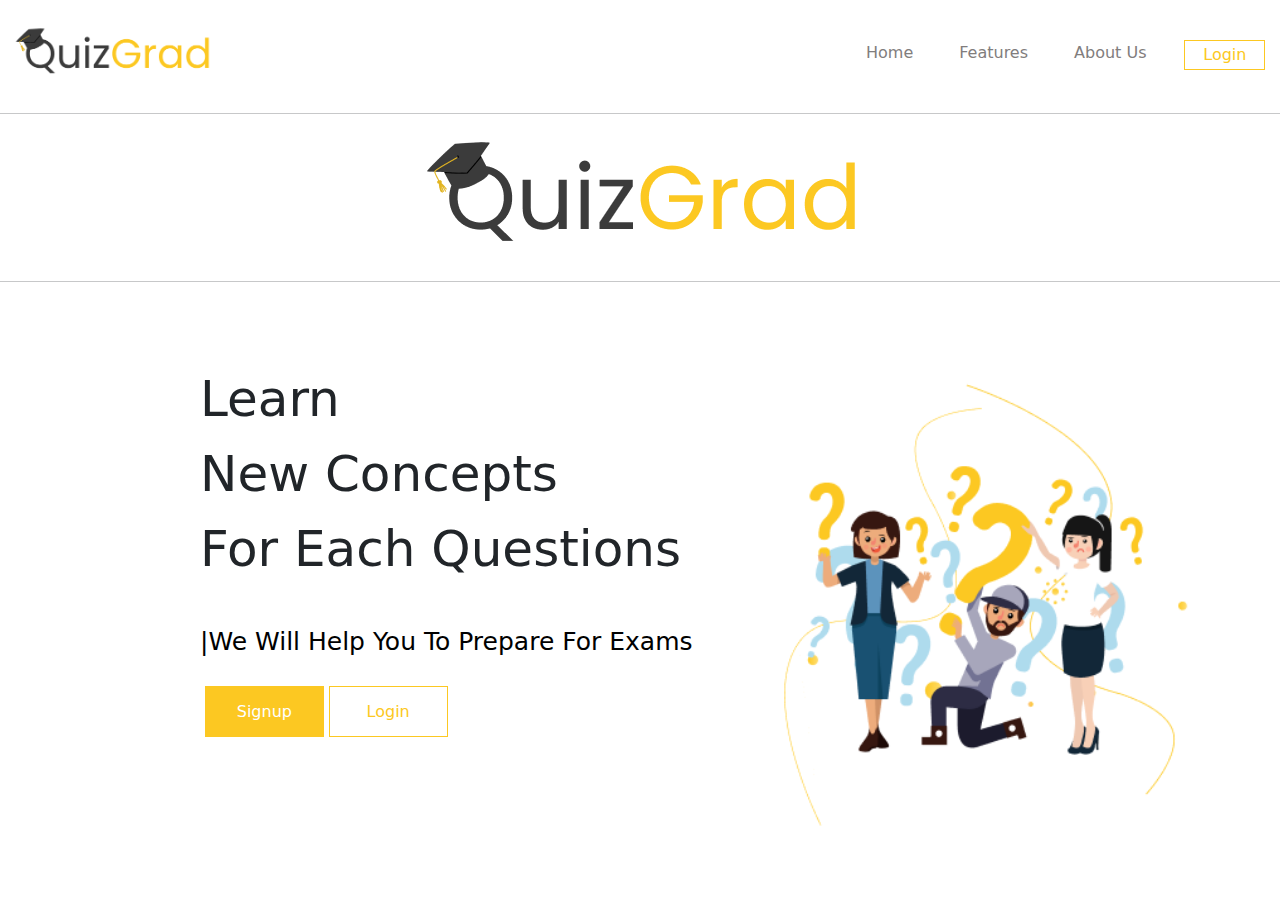
<file: index.html>
<!DOCTYPE html>
<html lang="en">
<head>
    <meta charset="UTF-8">
    <meta name="viewport" content="width=device-width, initial-scale=1.0">
    <title>Welcome</title>
    <link rel="stylesheet" href="index.css">
    <link href="https://cdn.jsdelivr.net/npm/bootstrap@5.3.3/dist/css/bootstrap.min.css" rel="stylesheet" integrity="sha384-QWTKZyjpPEjISv5WaRU9OFeRpok6YctnYmDr5pNlyT2bRjXh0JMhjY6hW+ALEwIH" crossorigin="anonymous">

</head>
<body>
    
  <div class="container1">
    <div class="row">
      <div class="col-md-12 col-sm-6 col-md-4 ">
        <nav class="navbar navbar-expand-lg">
          <div class="container-fluid">
            <a class="navbar-brand" href="#"><img src="./images/Group 129.png" alt=""></a>
            <button class="navbar-toggler" type="button" data-bs-toggle="collapse" data-bs-target="#navbarText" aria-controls="navbarText" aria-expanded="false" aria-label="Toggle navigation">
              <span class="navbar-toggler-icon"></span>
            </button>
            <div class="collapse navbar-collapse" id="navbarText">
              <ul class="navbar-nav me-auto mb-2 mb-lg-0">
                <li class="nav-item">
                  <a class="nav-link " aria-current="page" href="#">Home</a>
                </li>
                <li class="nav-item">
                  <a class="nav-link" href="#">Features</a>
                </li>
                <li class="nav-item">
                  <a class="nav-link" href="#">About Us</a>
                </li>
                <li >
                 <button class="login" onclick="start()">Login</button>
                </li>

              </ul>
            </div>
          </div>
        </nav>
      </div>
    </div>
  </div>
  <hr>
    <div class="header">
      <img src="./images/Group 129.png" alt="">
    </div>
    <hr>

    <div class="content">
      <p>
        Learn <br> New Concepts <br> For Each Questions
      </p>
    </div>
    <div class="line">
      <span>|</span> 
      <p>We Will Help You To Prepare For Exams</p>
    </div>
    <div class="btnn">
      <button class="btn1" onclick="start()">Signup</button>
      <button class="btn2" onclick="login()">Login</button>
    </div>
    <div class="image">
      <img  src="./images/Group 118.png" alt="">
    </div>
    
 

    <script src="https://cdn.jsdelivr.net/npm/bootstrap@5.3.3/dist/js/bootstrap.bundle.min.js" integrity="sha384-YvpcrYf0tY3lHB60NNkmXc5s9fDVZLESaAA55NDzOxhy9GkcIdslK1eN7N6jIeHz" crossorigin="anonymous"></script>
    <script src="index.js"></script>
</body>
</html>
</file>
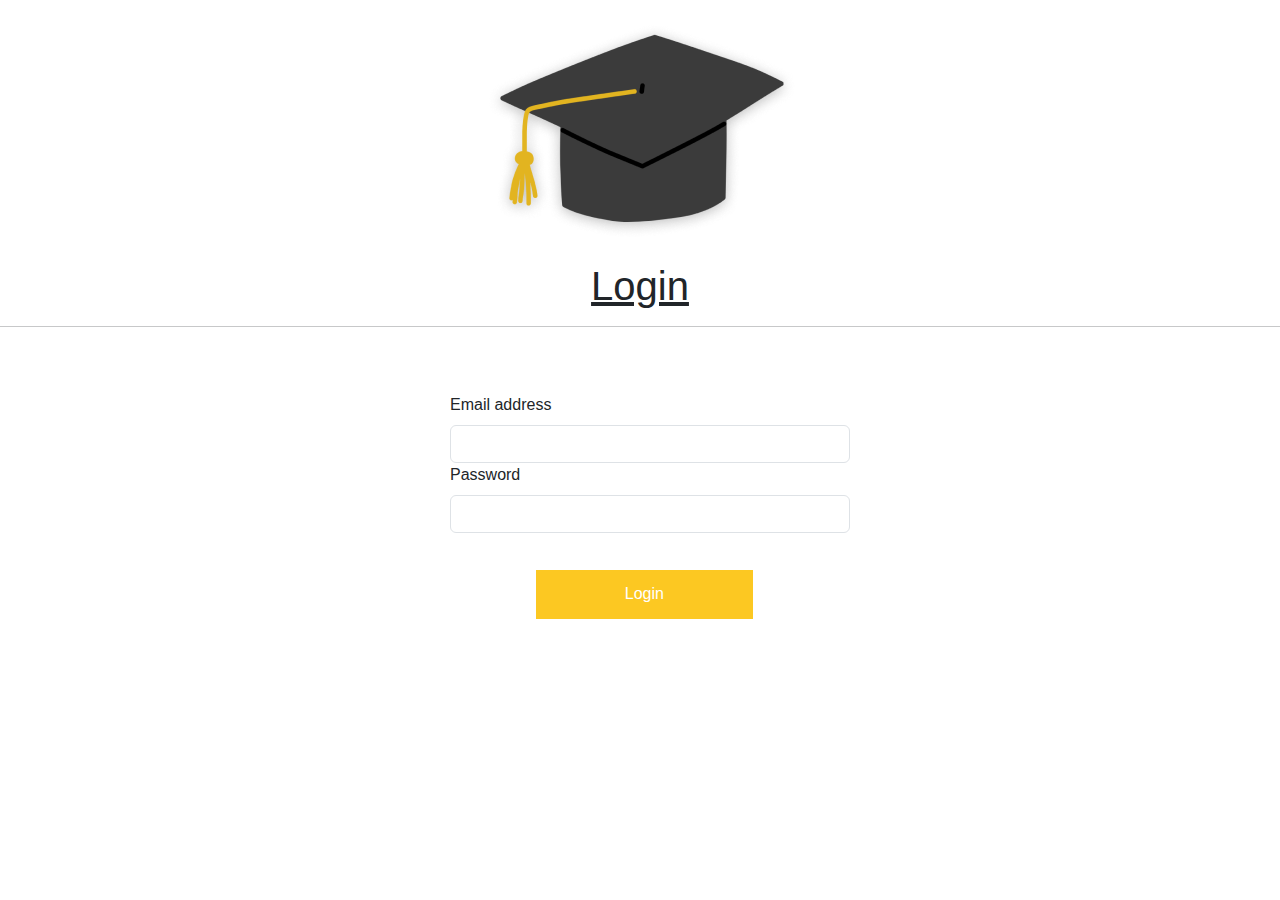
<file: login/login.html>
<!DOCTYPE html>
<html lang="en">
<head>
    <meta charset="UTF-8">
    <meta name="viewport" content="width=device-width, initial-scale=1.0">
    <title>Document</title>
    <link href="https://cdn.jsdelivr.net/npm/bootstrap@5.3.3/dist/css/bootstrap.min.css" rel="stylesheet" integrity="sha384-QWTKZyjpPEjISv5WaRU9OFeRpok6YctnYmDr5pNlyT2bRjXh0JMhjY6hW+ALEwIH" crossorigin="anonymous">
    <link rel="stylesheet" href="login.css">
</head>
<body>
    
    <div class="main2">
        <img src="../images/Hands Graduate.png" alt="">
    </div>
    <h1>Login</h1>
    <hr>
    <div class="inputs">
        <form>
            <div class="mb-3">
              <label for="exampleInputEmail1" class="form-label">Email address</label>
              <input type="email" class="form-control" id="useremaillogin">
            <div class="mb-3">
              <label for="exampleInputPassword1" class="form-label">Password</label>
              <input type="password" class="form-control" id="loginuserpass">
            </div>
            <p id="error"></p>
            <button onclick="Login();" class="btn2">Login</button>
          </form>
    </div>




    <script src="https://cdn.jsdelivr.net/npm/bootstrap@5.3.3/dist/js/bootstrap.bundle.min.js" integrity="sha384-YvpcrYf0tY3lHB60NNkmXc5s9fDVZLESaAA55NDzOxhy9GkcIdslK1eN7N6jIeHz" crossorigin="anonymous"></script>
    <script src="login.js"></script>
</body>
</html>
</file>
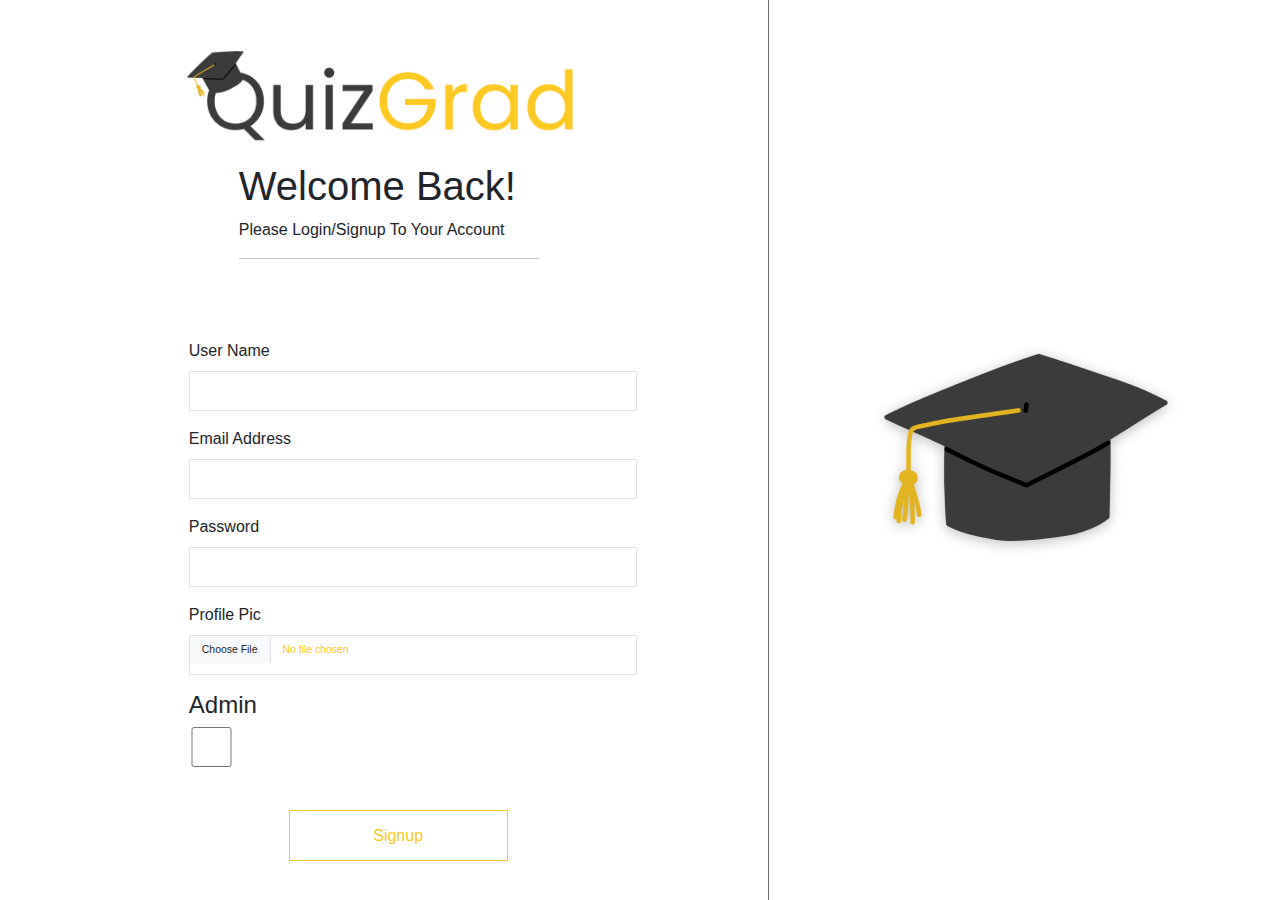
<file: Signup/signup.html>
<!DOCTYPE html>
<html lang="en">
<head>
    <meta charset="UTF-8">
    <meta name="viewport" content="width=device-width, initial-scale=1.0">
    <title>signup</title>
    <link rel="stylesheet" href="style.css">
    <link href="https://cdn.jsdelivr.net/npm/bootstrap@5.3.3/dist/css/bootstrap.min.css" rel="stylesheet" integrity="sha384-QWTKZyjpPEjISv5WaRU9OFeRpok6YctnYmDr5pNlyT2bRjXh0JMhjY6hW+ALEwIH" crossorigin="anonymous">
</head>
<body>
  
  <div class="main">
    <div class="left">
      <div class="greet">
        
        <img src="../images/Group 129.png" alt="">
        <h1 class="hi">Welcome Back!</h1>
        <p class="request">Please Login/Signup To Your Account</p>
        <hr>
        
        <form id="userdata" onsubmit="signup()">
          <div class="mb-3">
            <label for="exampleInputEmail1" class="form-label">User Name</label>
            <input type="text" class="form-control"  >
            <div id="emailHelp" class="form-text"></div>
          </div>
          <div class="mb-3">
            <label for="exampleInputPassword1" class="form-label">Email Address</label>
            <input type="email" class="form-control" >
          </div>
          <div class="mb-3">
            <label for="exampleInputPassword1" class="form-label">Password</label>
            <input type="password" class="form-control" >
          </div>
          <div class="mb-3">
            <label for="exampleInputPassword1" class="form-label">Profile Pic</label>
            <input onchange="uploadimg();" type="file" accept=".png,jpeg,jpg,webp" class="form-control">
          </div>
          <div class="mb-3">
            <h4 id="heading">Admin</h4>
           <input type="checkbox" id="isadmin">
          </div>
          <div class="btnn">
           <p id="error"></p>
            <button class="btn2" onclick="signup()">Signup</button>
          </div>
        </form>
    
        
      </div>
    
      
    </div>
    <div class="centre">

    </div>
    <div class="right">
      <img src="../images/Hands Graduate.png" alt="">
    </div>
    </div>
    

    <script src="https://cdn.jsdelivr.net/npm/bootstrap@5.3.3/dist/js/bootstrap.bundle.min.js" integrity="sha384-YvpcrYf0tY3lHB60NNkmXc5s9fDVZLESaAA55NDzOxhy9GkcIdslK1eN7N6jIeHz" crossorigin="anonymous"></script>
    <script src="signup.js"></script>
</body>
</html>
</file>
<file: index.css>
*{
    margin: 0;
    padding: 0;
    box-sizing: border-box;
    overflow-x: hidden;
}

.header{

    display: flex;
    justify-content: center;

}
.container1{
    margin-top: 10px;
}
.container1 img{
    width: 200px;
}

.navbar{
    background-color: #fff;
    margin: 0;
    padding: 0;
    width: 100%;
}
.collapse{
    margin-left: 600px;
}
.collapse button{
    margin-left: 30px;
    width: 80.73px;
    height: 29.56px;
    margin-top: 6.98px;
    border: 1px solid #FCC822;
    color: #FCC822;
    background-color: #fff;
}
.collapse a{
    margin-left: 30px;
    color: #817d7d;
}
.content{
    margin-top: 80px;
    margin-left: 200px;  
    transition: 1s;
}
.content p{
    font-size: 50px;
    font-weight: 500;
}
.line{
    display: flex;
    margin-top: 20px;
    margin-left: 200px;  
    transition: 1s;
}
.line span{
    font-size: 25px;
    color: #000;
}
.line p{
    color: #000;
    font-size: 25px;
}

.content :hover{
    color: #817d7d;
    transition: 1s;
}
.line :hover{
    color: #817d7d;
    transition: 1s;
}
.btnn {
    margin-top: -10px;
    margin-left: 205px; 
    height: 90px;
}
.btnn .btn1{
    outline: none;
    width: 118.73px;
    height: 50.78px;
    color: #fff;
    background-color: #FCC822;
    border: 1px solid #FCC822;
    transition: 1s;
    transform: translateY(20px)
}
.btnn .btn2{
    outline: none;
    width: 118.73px;
    height: 50.78px;
    color: #FCC822;
    background-color: #fff;
    border: 1px solid #FCC822;
    transition: 1s;
    transform: translateY(20px)
}
.btnn .btn1:hover{
    color: #FCC822;
    background-color: #fff;
    border: 1px solid #FCC822;
    transition: 1s;
    transform: translateY(20px)
}
.btnn .btn2:hover{
    color: #fff;
    background-color: #FCC822;
    border: 1px solid #FCC822;
    transition: 1s;
    transform: translateY(20px)
}
.image{
    display: inline;
   
}
.image img{
    height: 471px;
    width: 480.66px;
    margin-left: 725.26px;
    margin-top: -400.37px;   
}
</file>
<file: login/login.css>
*{
    margin: 0;
    padding: 0;
    box-sizing: border-box;
    font-family: 'Lucida Sans', 'Lucida Sans Regular', 'Lucida Grande', 'Lucida Sans Unicode', Geneva, Verdana, sans-serif;
}

.main2{
    display: flex;
    justify-content: center;
}
h1{
    text-align: center;
    text-decoration: underline;
}
.inputs{
    margin-top: 50px;
    position: absolute;left: 450px;
}
.inputs input{
    width: 400px;

}
.inputs input:focus {
    box-shadow: 0 0 5px 2px yellow;
    border-color: yellow; 
}
.btn2{
    margin-left: 85px;
    outline: none;
    width: 218.73px;
    height: 50.78px;
    color: #fff;
    background-color: #FCC822;
    border: 1px solid #fff;
    transition: 1s;
    transform: translateY(20px)
}
.inputs .btn2:hover{
    color: #FCC822;
    background-color: #fff;
    border: 1px solid #FCC822;
    transition: 1s;
    transform: translateY(20px)
}
#error{
    text-align: center;
    color: red;
}
</file>
<file: Signup/style.css>
*{
    margin: 0;
    padding: 0;
    box-sizing: border-box;
    font-family: 'Lucida Sans', 'Lucida Sans Regular', 'Lucida Grande', 'Lucida Sans Unicode', Geneva, Verdana, sans-serif;
}
.main{
    display: flex;
}

.left{
   display: flex;
   justify-content: center;
   width: 1200px;
   background-color: #fff;
   height: 100vh;
}

.right{
    display: flex;
   justify-content: center;
   align-items: center;
   width: 800px;
   background-color: #FFFFFF69;
   height: 100vh;
}
.centre{
    height: 100vh;
    width: 1px;
    background-color: black;
}
.greet {

     margin-top: 40px;
     width: 300px;
     margin-left: 10px; 
}
.greet img{
    margin-left: -60px;
    width: 400px;
}
.greet form{
    margin-top: 80px;
}
.main input{
    width: 447.76px;
    color: #FCC822;
    font-size: 10.45px;
    border-radius: 1px;
    height: 40px;
    margin-left: -50px;
}
.main label{
    margin-left: -50px;
}
.main input:focus {
    box-shadow: 0 0 5px 2px yellow;
    border-color: yellow; 
}

.main .btn2{
    margin-left: 50px;
    outline: none;
    width: 218.73px;
    height: 50.78px;
    color: #FCC822;
    background-color: #fff;
    border: 1px solid #FCC822;
    transition: 1s;
    transform: translateY(20px)
}

.main .btn2:hover{
    color: #fff;
    background-color: #FCC822;
    border: 1px solid #FCC822;
    transition: 1s;
    transform: translateY(20px)
}

#error{
    text-align: center;
    color: red;
}
.main #heading{
    margin-left: -50px;
    font-weight: 100;
}
.main #isadmin{
    width: 45px;
    font-size: 20px;
    margin-left: -50px;
}
</file>
